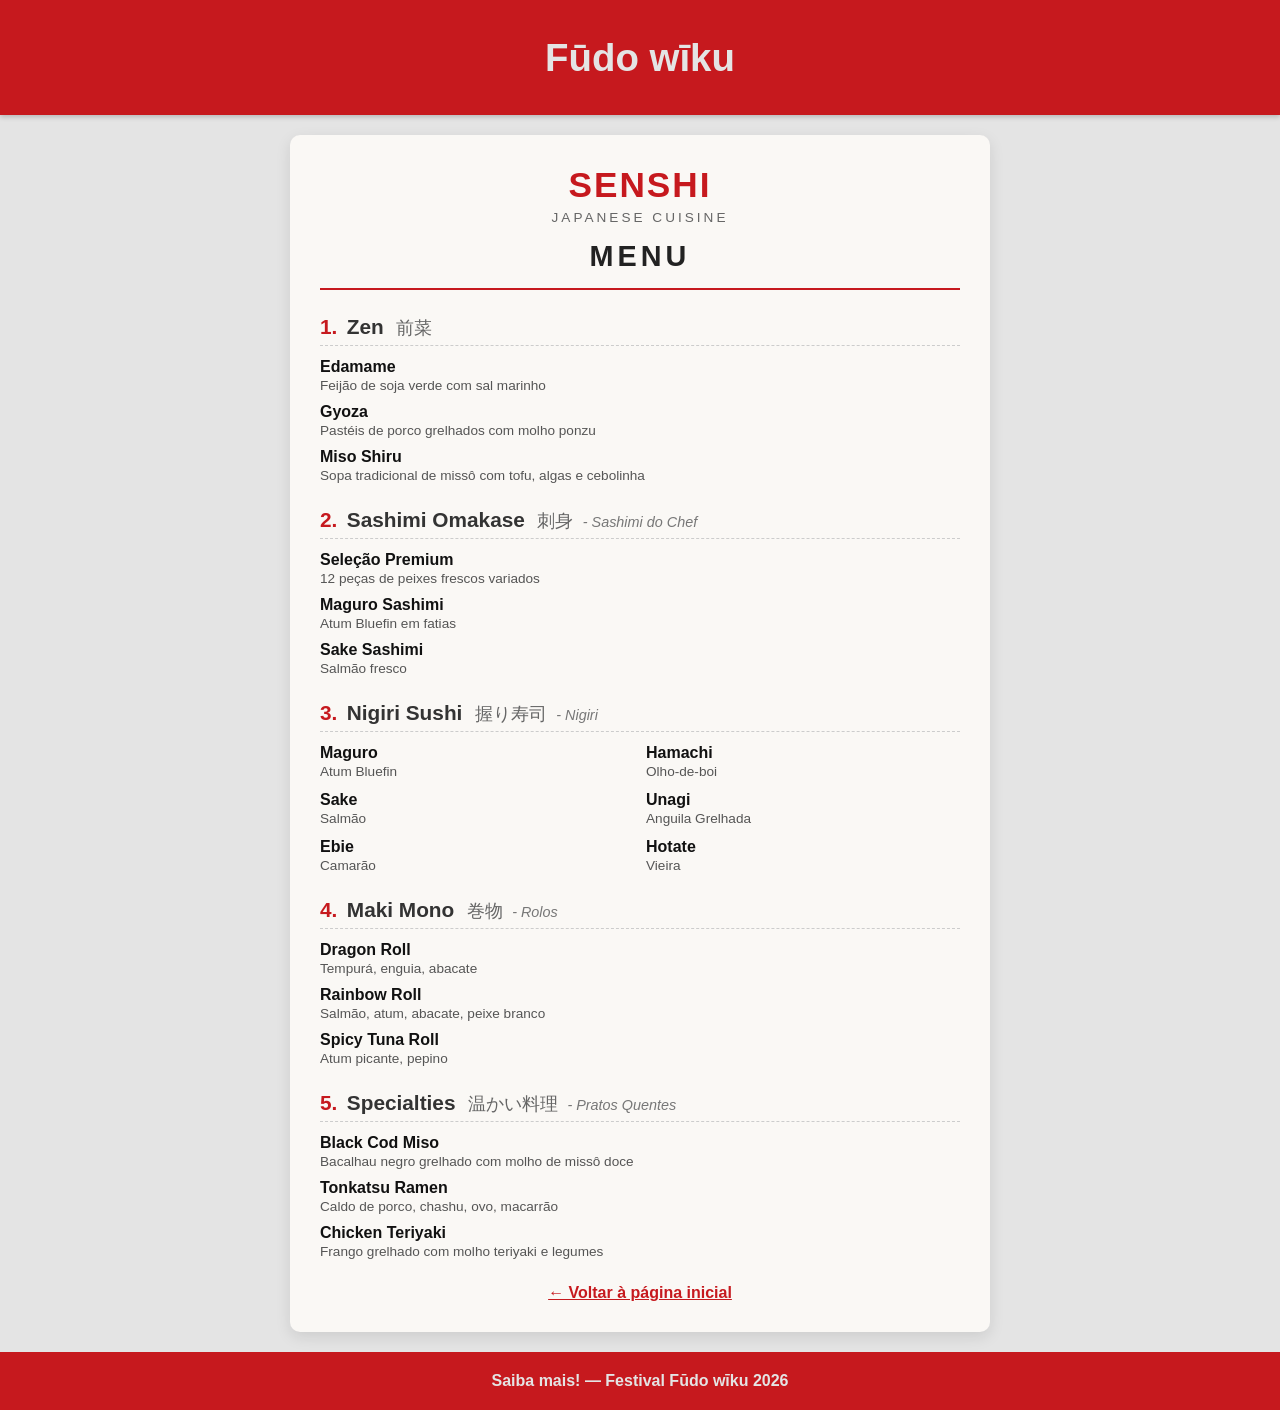
<file: cardapio.html>
<!DOCTYPE html>
<html lang="pt-br">
<head>
    <meta charset="UTF-8">
    <meta name="viewport" content="width=device-width, initial-scale=1.0">
    <title>Cardápio - SENSHI Japanese Cuisine</title>
    <link rel="stylesheet" href="style.css">
</head>
<body class="main">

    <header class="header">    
        <h1><a href="index.html" class="logo-link">Fūdo wīku</a></h1>
    </header>

    <div class="menu-wrapper">
        <div class="menu-header">
            <h2 class="restaurant-name">SENSHI</h2>
            <p class="restaurant-sub">JAPANESE CUISINE</p>
            <h3 class="menu-title">MENU</h3>
        </div>

        <section class="menu-category">
            <div class="category-header">
                <span class="category-num">1.</span>
                <span class="category-title">Zen</span>
                <span class="category-jp">前菜</span>
            </div>
            <div class="menu-items">
                <div class="item">
                    <h4>Edamame</h4>
                    <p>Feijão de soja verde com sal marinho</p>
                </div>
                <div class="item">
                    <h4>Gyoza</h4>
                    <p>Pastéis de porco grelhados com molho ponzu</p>
                </div>
                <div class="item">
                    <h4>Miso Shiru</h4>
                    <p>Sopa tradicional de missô com tofu, algas e cebolinha</p>
                </div>
            </div>
        </section>

        <section class="menu-category">
            <div class="category-header">
                <span class="category-num">2.</span>
                <span class="category-title">Sashimi Omakase</span>
                <span class="category-jp">刺身</span>
                <span class="category-desc">- Sashimi do Chef</span>
            </div>
            <div class="menu-items">
                <div class="item">
                    <h4>Seleção Premium</h4>
                    <p>12 peças de peixes frescos variados</p>
                </div>
                <div class="item">
                    <h4>Maguro Sashimi</h4>
                    <p>Atum Bluefin em fatias</p>
                </div>
                <div class="item">
                    <h4>Sake Sashimi</h4>
                    <p>Salmão fresco</p>
                </div>
            </div>
        </section>

        <section class="menu-category">
            <div class="category-header">
                <span class="category-num">3.</span>
                <span class="category-title">Nigiri Sushi</span>
                <span class="category-jp">握り寿司</span>
                <span class="category-desc">- Nigiri</span>
            </div>
            <div class="menu-grid">
                <div class="item">
                    <h4>Maguro</h4>
                    <p>Atum Bluefin</p>
                </div>
                <div class="item">
                    <h4>Hamachi</h4>
                    <p>Olho-de-boi</p>
                </div>
                <div class="item">
                    <h4>Sake</h4>
                    <p>Salmão</p>
                </div>
                <div class="item">
                    <h4>Unagi</h4>
                    <p>Anguila Grelhada</p>
                </div>
                <div class="item">
                    <h4>Ebie</h4>
                    <p>Camarão</p>
                </div>
                <div class="item">
                    <h4>Hotate</h4>
                    <p>Vieira</p>
                </div>
            </div>
        </section>

        <section class="menu-category">
            <div class="category-header">
                <span class="category-num">4.</span>
                <span class="category-title">Maki Mono</span>
                <span class="category-jp">巻物</span>
                <span class="category-desc">- Rolos</span>
            </div>
            <div class="menu-items">
                <div class="item">
                    <h4>Dragon Roll</h4>
                    <p>Tempurá, enguia, abacate</p>
                </div>
                <div class="item">
                    <h4>Rainbow Roll</h4>
                    <p>Salmão, atum, abacate, peixe branco</p>
                </div>
                <div class="item">
                    <h4>Spicy Tuna Roll</h4>
                    <p>Atum picante, pepino</p>
                </div>
            </div>
        </section>

        <section class="menu-category">
            <div class="category-header">
                <span class="category-num">5.</span>
                <span class="category-title">Specialties</span>
                <span class="category-jp">温かい料理</span>
                <span class="category-desc">- Pratos Quentes</span>
            </div>
            <div class="menu-items">
                <div class="item">
                    <h4>Black Cod Miso</h4>
                    <p>Bacalhau negro grelhado com molho de missô doce</p>
                </div>
                <div class="item">
                    <h4>Tonkatsu Ramen</h4>
                    <p>Caldo de porco, chashu, ovo, macarrão</p>
                </div>
                <div class="item">
                    <h4>Chicken Teriyaki</h4>
                    <p>Frango grelhado com molho teriyaki e legumes</p>
                </div>
            </div>
        </section>

        <div class="back-button">
            <a href="index.html">← Voltar à página inicial</a>
        </div>
    </div>

    <footer class="footer">
        Saiba mais! — Festival Fūdo wīku 2026
    </footer>

</body>
</html>
</file>
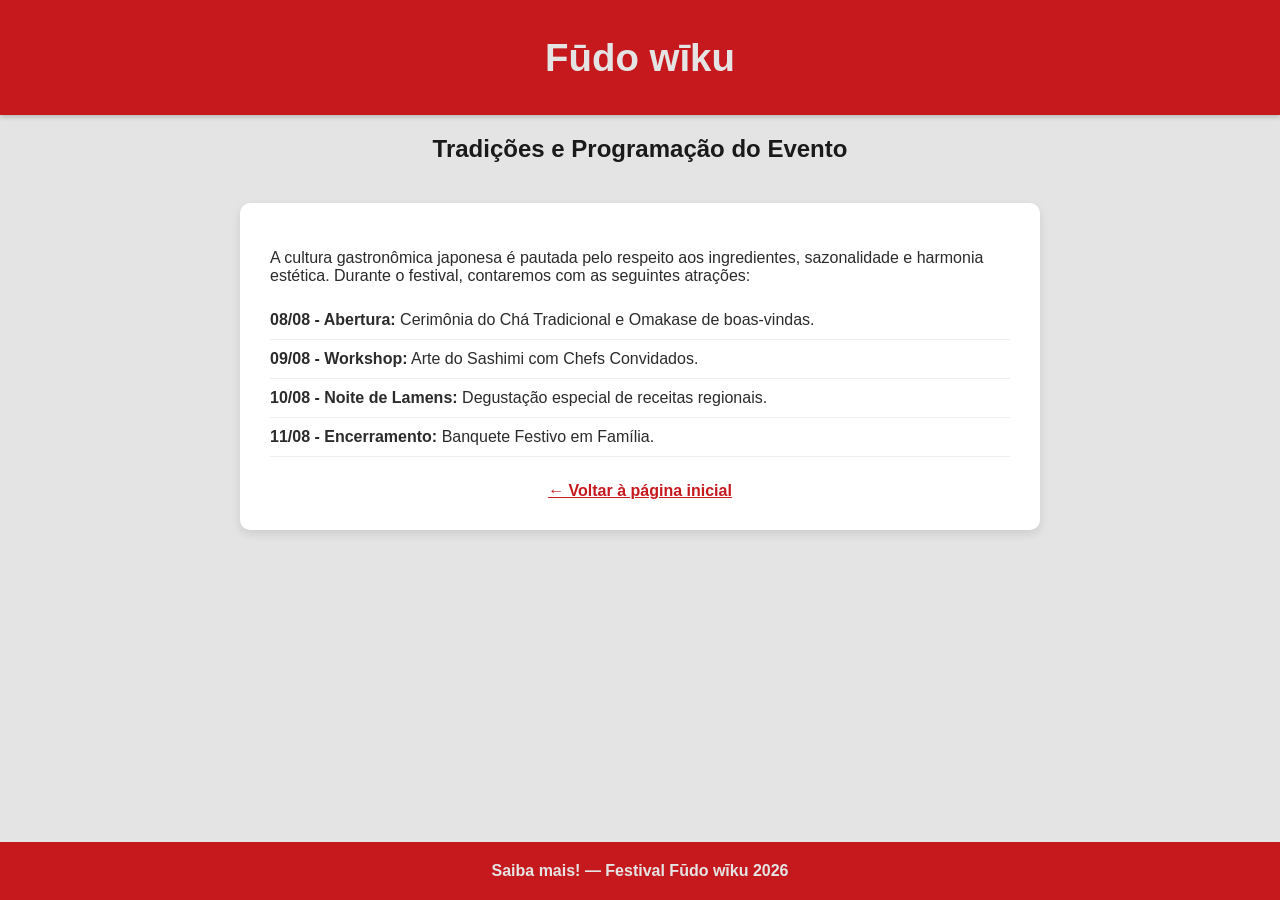
<file: cronograma.html>
<!DOCTYPE html>
<html lang="pt-br">
<head>
    <meta charset="UTF-8">
    <meta name="viewport" content="width=device-width, initial-scale=1.0">
    <title>Tradições - Fūdo wīku</title>
    <link rel="stylesheet" href="style.css">
</head>
<body class="main">

    <header class="header">    
        <h1><a href="index.html" class="logo-link">Fūdo wīku</a></h1>
    </header>

    <h2>Tradições e Programação do Evento</h2>

    <div class="content-container">
        <p>A cultura gastronômica japonesa é pautada pelo respeito aos ingredientes, sazonalidade e harmonia estética. Durante o festival, contaremos com as seguintes atrações:</p>
        
        <ul class="schedule-list">
            <li><strong>08/08 - Abertura:</strong> Cerimônia do Chá Tradicional e Omakase de boas-vindas.</li>
            <li><strong>09/08 - Workshop:</strong> Arte do Sashimi com Chefs Convidados.</li>
            <li><strong>10/08 - Noite de Lamens:</strong> Degustação especial de receitas regionais.</li>
            <li><strong>11/08 - Encerramento:</strong> Banquete Festivo em Família.</li>
        </ul>

        <div class="back-button">
            <a href="index.html">← Voltar à página inicial</a>
        </div>
    </div>

    <footer class="footer">
        Saiba mais! — Festival Fūdo wīku 2026
    </footer>

</body>
</html>
</file>
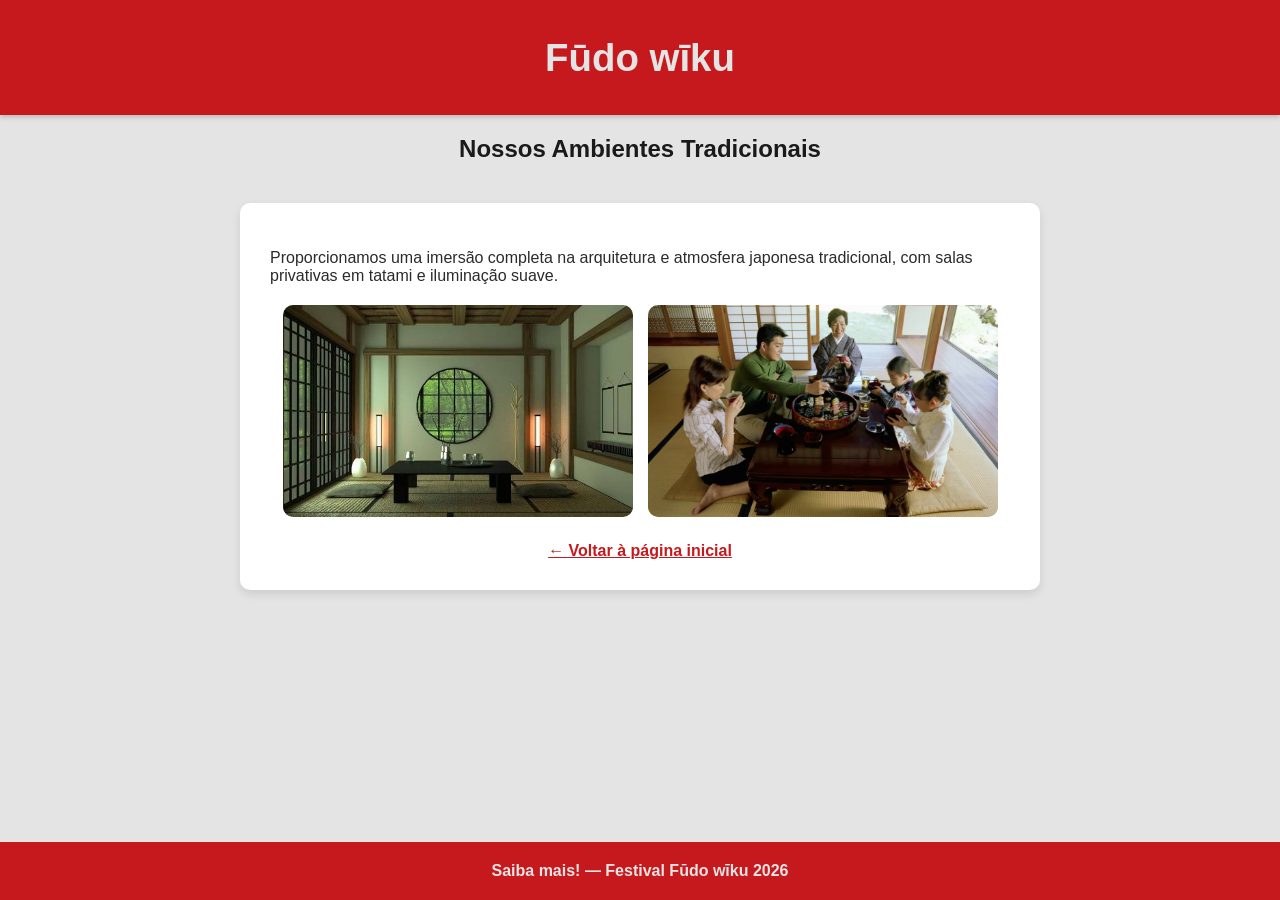
<file: imagens.html>
<!DOCTYPE html>
<html lang="pt-br">
<head>
    <meta charset="UTF-8">
    <meta name="viewport" content="width=device-width, initial-scale=1.0">
    <title>Ambientes - Fūdo wīku</title>
    <link rel="stylesheet" href="style.css">
</head>
<body class="main">

    <header class="header">    
        <h1><a href="index.html" class="logo-link">Fūdo wīku</a></h1>
    </header>

    <h2>Nossos Ambientes Tradicionais</h2>

    <div class="content-container">
        <p>Proporcionamos uma imersão completa na arquitetura e atmosfera japonesa tradicional, com salas privativas em tatami e iluminação suave.</p>
        
        <div class="gallery">
            <img src="room.png" alt="Sala Tradicional Japonesa" class="gallery-img">
            <img src="japanese.png" alt="Mesa em Família" class="gallery-img">
        </div>

        <div class="back-button">
            <a href="index.html">← Voltar à página inicial</a>
        </div>
    </div>

    <footer class="footer">
        Saiba mais! — Festival Fūdo wīku 2026
    </footer>

</body>
</html>
</file>
<file: style.css>
* {
    box-sizing: border-box;
}

body, html {
    margin: 0;
    padding: 0;
    width: 100%;
}

.main {
    display: flex;
    align-items: center;
    justify-content: center;
    flex-direction: column;
    background-color: #e4e4e4;
    font-family: 'Segoe UI', Tahoma, Geneva, Verdana, sans-serif;
    font-size: 1rem;
    color: #2b2b2b;
    min-height: 100vh;
}

.header {
    display: flex;
    align-items: center;
    justify-content: center;
    background-color: #c6191e;
    font-size: 1.2rem;
    width: 100%;
    color: #e4e4e4;
    padding: 10px 0;
    box-shadow: 0 2px 5px rgba(0,0,0,0.2);
}

.logo-link {
    color: #e4e4e4;
    text-decoration: none;
}

h2 {
    text-align: center;
    margin: 20px;
    color: #1a1a1a;
}

a {
    color: #e4e4e4;
    text-decoration: none;
}

.carousel {
    width: 100%;
    max-width: 1200px;
    display: flex;
    flex-wrap: wrap;
    flex-direction: row;
    justify-content: center;
    gap: 20px;
    padding: 15px;
}

.carousel a {
    position: relative;
    display: flex;
    flex-direction: column;
    align-items: center;
    width: 320px;
    text-decoration: none;
    transition: transform 0.3s ease;
}

.carousel figure {
    margin: 0;
    display: flex;
    flex-direction: column;
    align-items: center;
    width: 100%;
}

.carousel figcaption {
    font-size: 1.25rem;
    font-weight: bold;
    color: #2b2b2b;       
    margin-bottom: 12px;   
    text-align: center;
}

.img {
    width: 320px;
    height: 230px;
    object-fit: cover;
    border-radius: 15px;   
    box-shadow: 0 4px 8px rgba(0,0,0,0.15);
}

.video-hover {
    position: absolute;
    bottom: 0;             
    left: 0;
    width: 320px;
    height: 230px;
    object-fit: cover;
    border-radius: 15px;
    opacity: 0;         
    pointer-events: none;
    transition: opacity 0.4s ease;
}

.carousel a:hover .video-hover {
    opacity: 1;            
}

.carousel a:hover {
    transform: scale(1.05);
}

.bottom {
    font-family: 'Segoe UI', Tahoma, Geneva, Verdana, sans-serif;
    font-size: 1rem;
    text-align: center;
    display: flex;
    align-items: center;
    justify-content: center;
    flex-direction: column;
    width: 90%;
    max-width: 800px;
    margin: 20px 0;
    line-height: 1.6;
}

.footer {
    display: flex;
    align-items: center;
    justify-content: center;
    background-color: #c6191e;
    width: 100%;
    padding: 20px;
    color: #e4e4e4;
    font-weight: bold;
    margin-top: auto;
}

.menu-wrapper {
    background-color: #faf8f5;
    width: 90%;
    max-width: 700px;
    margin: 20px 0;
    padding: 30px;
    border-radius: 10px;
    box-shadow: 0 5px 15px rgba(0,0,0,0.1);
    color: #333;
}

.menu-header {
    text-align: center;
    border-bottom: 2px solid #c6191e;
    padding-bottom: 15px;
    margin-bottom: 25px;
}

.restaurant-name {
    font-size: 2.2rem;
    margin: 0;
    letter-spacing: 2px;
    color: #c6191e;
}

.restaurant-sub {
    font-size: 0.85rem;
    letter-spacing: 3px;
    margin: 5px 0 15px 0;
    color: #666;
}

.menu-title {
    font-size: 1.8rem;
    margin: 0;
    letter-spacing: 4px;
    color: #222;
}

.menu-category {
    margin-bottom: 25px;
}

.category-header {
    border-bottom: 1px dashed #ccc;
    padding-bottom: 5px;
    margin-bottom: 12px;
}

.category-num {
    color: #c6191e;
    font-weight: bold;
    font-size: 1.3rem;
    margin-right: 5px;
}

.category-title {
    font-size: 1.3rem;
    font-weight: bold;
}

.category-jp {
    font-size: 1.1rem;
    margin-left: 8px;
    color: #666;
}

.category-desc {
    font-style: italic;
    font-size: 0.9rem;
    color: #777;
    margin-left: 5px;
}

.menu-items {
    display: flex;
    flex-direction: column;
    gap: 10px;
}

.menu-grid {
    display: grid;
    grid-template-columns: 1fr 1fr;
    gap: 12px;
}

.item h4 {
    margin: 0;
    font-size: 1rem;
    color: #111;
}

.item p {
    margin: 2px 0 0 0;
    font-size: 0.85rem;
    color: #555;
}

.content-container {
    background: #fff;
    width: 90%;
    max-width: 800px;
    padding: 30px;
    border-radius: 10px;
    margin: 20px 0;
    box-shadow: 0 4px 10px rgba(0,0,0,0.1);
}

.schedule-list {
    list-style-type: none;
    padding: 0;
}

.schedule-list li {
    padding: 10px 0;
    border-bottom: 1px solid #eee;
}

.gallery {
    display: flex;
    gap: 15px;
    justify-content: center;
    flex-wrap: wrap;
    margin-top: 20px;
}

.gallery-img {
    width: 100%;
    max-width: 350px;
    border-radius: 10px;
    object-fit: cover;
}

.back-button {
    margin-top: 25px;
    text-align: center;
}

.back-button a {
    color: #c6191e;
    font-weight: bold;
    text-decoration: underline;
}
</file>
